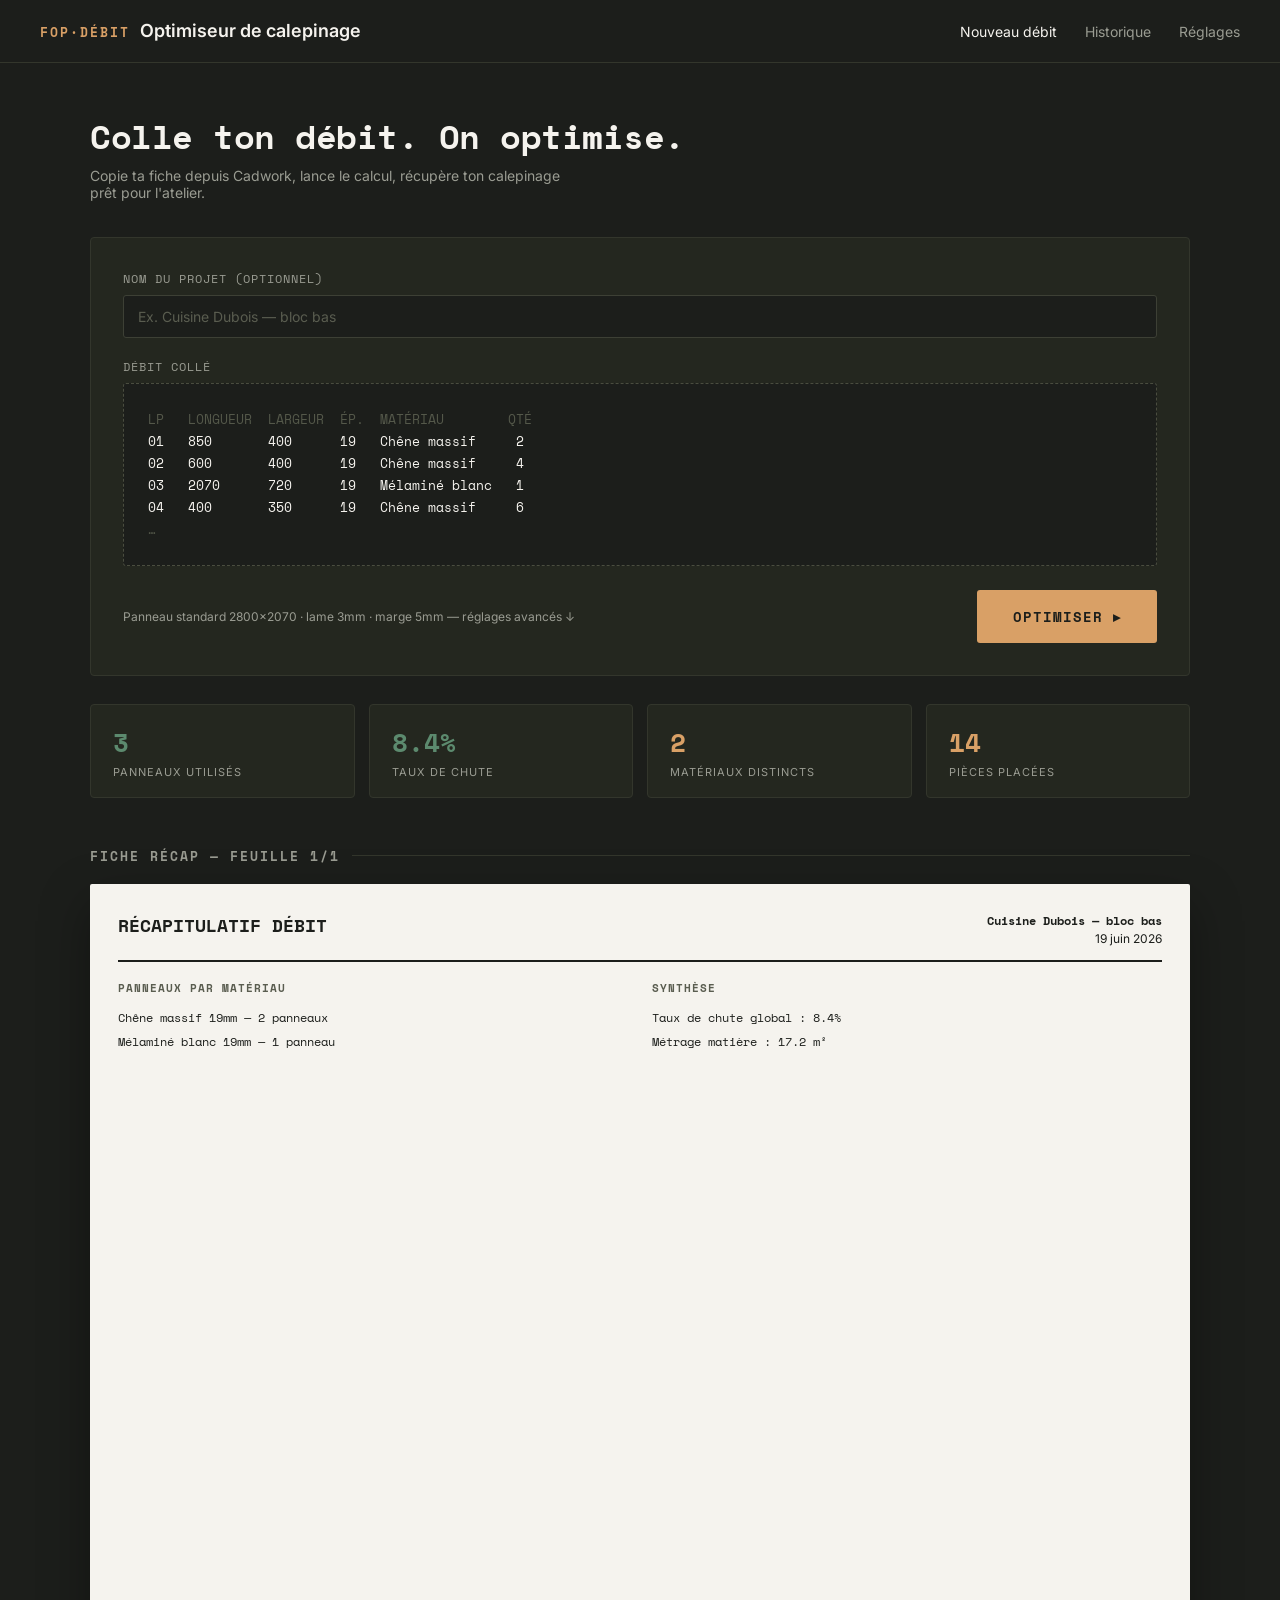
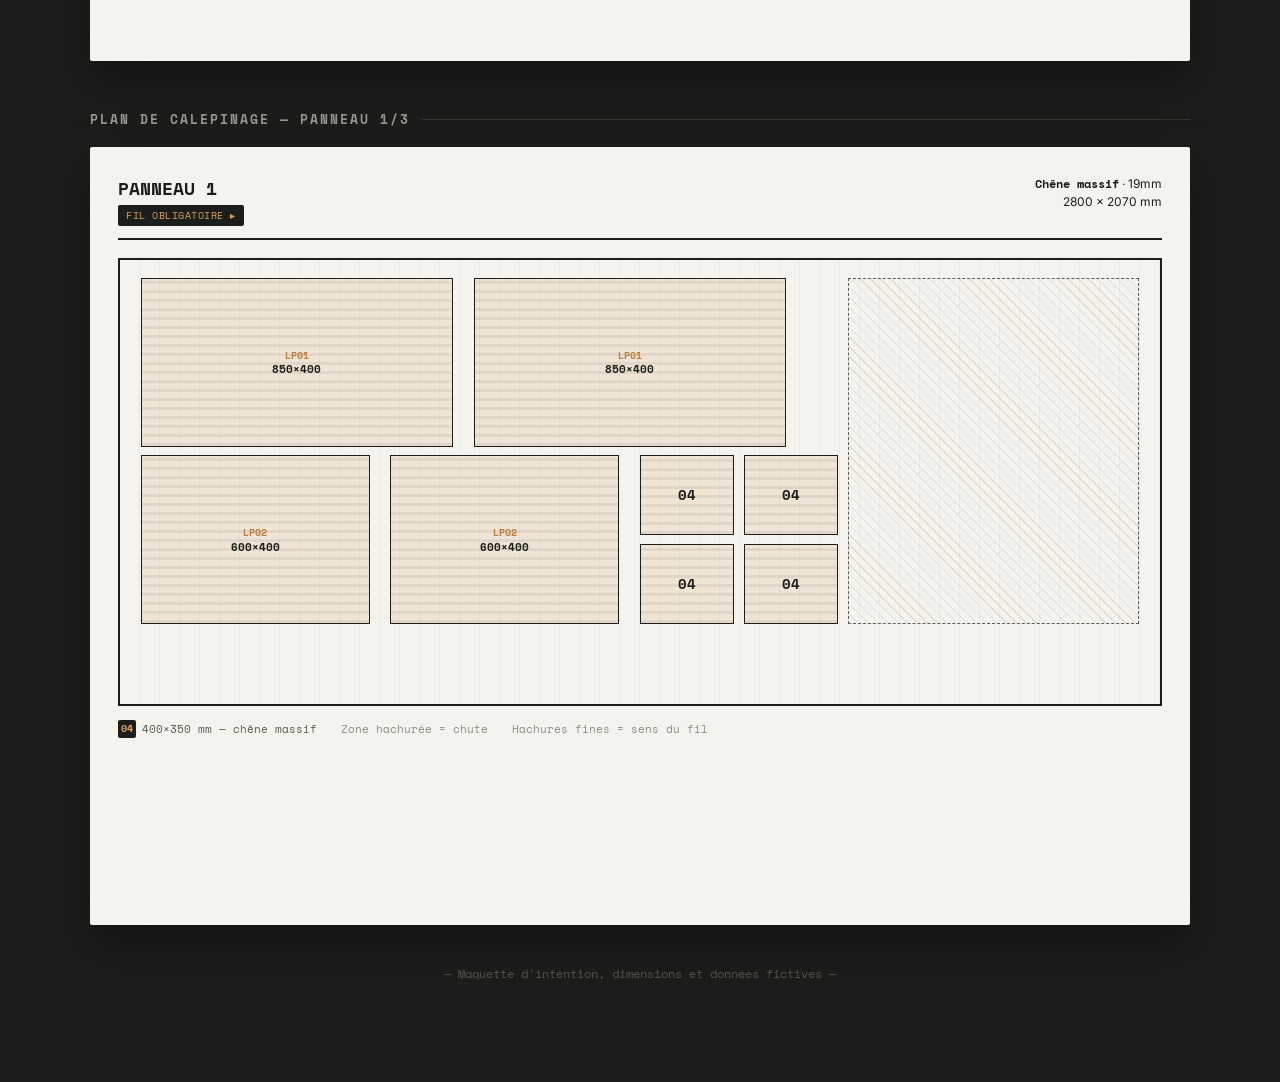
<file: maquette-reference/maquette.html>
<!DOCTYPE html>
<html lang="fr">
<head>
<meta charset="UTF-8">
<meta name="viewport" content="width=device-width, initial-scale=1.0">
<title>Débit — Maquette</title>
<link rel="preconnect" href="https://fonts.googleapis.com">
<link href="https://fonts.googleapis.com/css2?family=Space+Mono:wght@400;700&family=Inter:wght@400;500;600;700&display=swap" rel="stylesheet">
<style>
  :root{
    --bg: #1C1E1B;
    --bg-soft: #24271F;
    --panel: #F5F3EE;
    --panel-line: #D8D3C4;
    --wood: #D9A066;
    --wood-deep: #B97F3F;
    --ink: #F5F3EE;
    --ink-dim: #9A9C92;
    --alert: #C44536;
    --ok: #5C8A6E;
    --mono: 'Space Mono', monospace;
    --sans: 'Inter', sans-serif;
  }
  *{box-sizing:border-box; margin:0; padding:0;}
  body{
    background:var(--bg);
    color:var(--ink);
    font-family:var(--sans);
    min-height:100vh;
  }
  .topbar{
    display:flex; align-items:center; justify-content:space-between;
    padding:20px 40px;
    border-bottom:1px solid #33362c;
  }
  .brand{
    display:flex; align-items:baseline; gap:10px;
  }
  .brand .mark{
    font-family:var(--mono); font-weight:700; font-size:13px;
    color:var(--wood); letter-spacing:2px;
  }
  .brand .name{
    font-size:18px; font-weight:600;
  }
  .nav{
    display:flex; gap:28px;
    font-size:14px; color:var(--ink-dim);
  }
  .nav a{ color:var(--ink-dim); text-decoration:none; cursor:default;}
  .nav a.active{ color:var(--ink); }

  .wrap{
    max-width:1180px; margin:0 auto; padding:48px 40px 100px;
  }

  .lede{
    display:flex; justify-content:space-between; align-items:flex-end;
    margin-bottom:36px; gap:24px; flex-wrap:wrap;
  }
  h1{
    font-family:var(--mono); font-weight:700; font-size:34px; letter-spacing:-0.5px;
  }
  .lede p{
    color:var(--ink-dim); font-size:14px; margin-top:6px; max-width:480px;
  }

  .stagebox{
    background:var(--bg-soft);
    border:1px solid #33362c;
    border-radius:4px;
    padding:32px;
    margin-bottom:28px;
  }
  .field-row{
    display:flex; gap:16px; margin-bottom:20px; flex-wrap:wrap;
  }
  .field{
    flex:1; min-width:240px;
  }
  .field label{
    display:block; font-size:12px; color:var(--ink-dim); margin-bottom:8px;
    text-transform:uppercase; letter-spacing:1px; font-family:var(--mono);
  }
  .field input{
    width:100%; background:var(--bg); border:1px solid #3d4035; color:var(--ink);
    padding:12px 14px; border-radius:3px; font-size:14px; font-family:var(--sans);
  }
  .field input::placeholder{ color:#5a5d50; }

  .paste-zone{
    background:var(--bg);
    border:1px dashed #4a4d3f;
    border-radius:3px;
    padding:24px;
    font-family:var(--mono);
    font-size:13px;
    color:var(--ink-dim);
    min-height:160px;
    line-height:1.7;
    white-space:pre;
    overflow-x:auto;
  }
  .paste-zone .row{ color:var(--ink); }
  .paste-zone .ghost{ color:#54584a; }

  .actions{
    display:flex; justify-content:space-between; align-items:center;
    margin-top:24px;
  }
  .actions .hint{ font-size:12px; color:var(--ink-dim); }
  .btn-optimize{
    background:var(--wood); color:#1C1E1B; border:none;
    font-family:var(--mono); font-weight:700; font-size:14px;
    letter-spacing:1px; text-transform:uppercase;
    padding:16px 36px; border-radius:3px; cursor:pointer;
  }

  .resultbar{
    display:flex; gap:14px; margin-bottom:28px; flex-wrap:wrap;
  }
  .stat{
    background:var(--bg-soft); border:1px solid #33362c; border-radius:4px;
    padding:18px 22px; flex:1; min-width:150px;
  }
  .stat .v{ font-family:var(--mono); font-size:26px; font-weight:700; color:var(--wood); }
  .stat .l{ font-size:11px; color:var(--ink-dim); text-transform:uppercase; letter-spacing:1px; margin-top:4px; }
  .stat.ok .v{ color:var(--ok); }

  /* ---- Plan de calepinage ---- */
  .sheet-section{
    margin-top:48px;
  }
  .sheet-section h2{
    font-family:var(--mono); font-size:13px; text-transform:uppercase;
    letter-spacing:2px; color:var(--ink-dim); margin-bottom:18px;
    display:flex; align-items:center; gap:12px;
  }
  .sheet-section h2::after{
    content:''; flex:1; height:1px; background:#33362c;
  }

  .sheet-page{
    background:var(--panel);
    color:#1C1E1B;
    border-radius:2px;
    padding:28px;
    aspect-ratio: 297/210;
    width:100%;
    position:relative;
    box-shadow: 0 20px 50px rgba(0,0,0,0.35);
  }
  .sheet-head{
    display:flex; justify-content:space-between; align-items:flex-start;
    border-bottom:2px solid #1C1E1B;
    padding-bottom:12px; margin-bottom:18px;
  }
  .sheet-head .title{ font-family:var(--mono); font-weight:700; font-size:18px; }
  .sheet-head .meta{ text-align:right; font-size:12px; line-height:1.5; }
  .sheet-head .meta b{ font-family:var(--mono); }
  .tag-fil{
    display:inline-block; background:#1C1E1B; color:var(--wood);
    font-family:var(--mono); font-size:10px; padding:3px 8px; border-radius:2px;
    letter-spacing:0.5px; margin-top:4px;
  }

  .panel-canvas{
    position:relative;
    width:100%;
    height:62%;
    border:2px solid #1C1E1B;
    background:
      repeating-linear-gradient(90deg, transparent 0 19px, rgba(0,0,0,0.04) 19px 20px);
  }
  .piece{
    position:absolute;
    border:1.5px solid #1C1E1B;
    background:rgba(217,160,102,0.18);
    display:flex; align-items:center; justify-content:center;
    font-family:var(--mono); text-align:center; overflow:hidden;
  }
  .piece.fil{
    background:
      repeating-linear-gradient(0deg, rgba(28,30,27,0.07) 0 3px, transparent 3px 9px),
      rgba(217,160,102,0.18);
  }
  .piece .txt{ font-size:11px; line-height:1.3; font-weight:700; }
  .piece .txt .lp{ color:var(--wood-deep); font-size:10px; }
  .piece.small .txt{ font-size:14px; font-weight:700; }
  .piece.waste{
    background:repeating-linear-gradient(45deg, transparent 0 6px, #d8d3c4 6px 7px);
    border-style:dashed; opacity:0.7;
  }

  .legend{
    margin-top:14px; display:flex; gap:24px; font-size:11px; font-family:var(--mono);
    color:#5a5d50;
  }
  .legend .item{ display:flex; align-items:center; gap:6px;}
  .legend .lp-num{
    background:#1C1E1B; color:var(--wood); width:18px; height:18px; border-radius:2px;
    display:flex; align-items:center; justify-content:center; font-size:10px; font-weight:700;
  }

  .footer-note{
    text-align:center; margin-top:40px; color:#54584a; font-size:12px; font-family:var(--mono);
  }
</style>
</head>
<body>

<div class="topbar">
  <div class="brand">
    <span class="mark">FOP·DÉBIT</span>
    <span class="name">Optimiseur de calepinage</span>
  </div>
  <div class="nav">
    <a class="active">Nouveau débit</a>
    <a>Historique</a>
    <a>Réglages</a>
  </div>
</div>

<div class="wrap">

  <div class="lede">
    <div>
      <h1>Colle ton débit. On optimise.</h1>
      <p>Copie ta fiche depuis Cadwork, lance le calcul, récupère ton calepinage prêt pour l'atelier.</p>
    </div>
  </div>

  <div class="stagebox">
    <div class="field-row">
      <div class="field">
        <label>Nom du projet (optionnel)</label>
        <input type="text" placeholder="Ex. Cuisine Dubois — bloc bas">
      </div>
    </div>

    <div class="field">
      <label>Débit collé</label>
      <div class="paste-zone"><span class="ghost">LP   LONGUEUR  LARGEUR  ÉP.  MATÉRIAU        QTÉ</span>
<span class="row">01   850       400      19   Chêne massif     2</span>
<span class="row">02   600       400      19   Chêne massif     4</span>
<span class="row">03   2070      720      19   Mélaminé blanc   1</span>
<span class="row">04   400       350      19   Chêne massif     6</span>
<span class="ghost">…</span></div>
    </div>

    <div class="actions">
      <span class="hint">Panneau standard 2800×2070 · lame 3mm · marge 5mm — réglages avancés ↓</span>
      <button class="btn-optimize">Optimiser ▸</button>
    </div>
  </div>

  <div class="resultbar">
    <div class="stat ok"><div class="v">3</div><div class="l">Panneaux utilisés</div></div>
    <div class="stat ok"><div class="v">8.4%</div><div class="l">Taux de chute</div></div>
    <div class="stat"><div class="v">2</div><div class="l">Matériaux distincts</div></div>
    <div class="stat"><div class="v">14</div><div class="l">Pièces placées</div></div>
  </div>

  <div class="sheet-section">
    <h2>Fiche récap — feuille 1/1</h2>
  </div>
  <div class="sheet-page" style="margin-bottom:48px;">
    <div class="sheet-head">
      <div>
        <div class="title">RÉCAPITULATIF DÉBIT</div>
      </div>
      <div class="meta">
        <div><b>Cuisine Dubois — bloc bas</b></div>
        <div>19 juin 2026</div>
      </div>
    </div>
    <div style="display:grid; grid-template-columns:1fr 1fr; gap:24px; font-family:var(--mono); font-size:12px;">
      <div>
        <div style="font-weight:700; margin-bottom:10px; letter-spacing:1px; text-transform:uppercase; font-size:11px; color:#5a5d50;">Panneaux par matériau</div>
        <div style="line-height:2;">
          Chêne massif 19mm — 2 panneaux<br>
          Mélaminé blanc 19mm — 1 panneau
        </div>
      </div>
      <div>
        <div style="font-weight:700; margin-bottom:10px; letter-spacing:1px; text-transform:uppercase; font-size:11px; color:#5a5d50;">Synthèse</div>
        <div style="line-height:2;">
          Taux de chute global : 8.4%<br>
          Métrage matière : 17.2 m²
        </div>
      </div>
    </div>
  </div>

  <div class="sheet-section">
    <h2>Plan de calepinage — panneau 1/3</h2>
  </div>
  <div class="sheet-page">
    <div class="sheet-head">
      <div>
        <div class="title">PANNEAU 1</div>
        <span class="tag-fil">FIL OBLIGATOIRE ▸</span>
      </div>
      <div class="meta">
        <b>Chêne massif</b> · 19mm<br>
        2800 × 2070 mm
      </div>
    </div>

    <div class="panel-canvas">
      <!-- pièces avec fil obligatoire, texte dans rectangle -->
      <div class="piece fil" style="left:2%; top:4%; width:30%; height:38%;">
        <div class="txt"><span class="lp">LP01</span><br>850×400</div>
      </div>
      <div class="piece fil" style="left:34%; top:4%; width:30%; height:38%;">
        <div class="txt"><span class="lp">LP01</span><br>850×400</div>
      </div>
      <div class="piece fil" style="left:2%; top:44%; width:22%; height:38%;">
        <div class="txt"><span class="lp">LP02</span><br>600×400</div>
      </div>
      <div class="piece fil" style="left:26%; top:44%; width:22%; height:38%;">
        <div class="txt"><span class="lp">LP02</span><br>600×400</div>
      </div>
      <!-- petites pièces -> bascule légende -->
      <div class="piece fil small" style="left:50%; top:44%; width:9%; height:18%;">
        <div class="txt">04</div>
      </div>
      <div class="piece fil small" style="left:60%; top:44%; width:9%; height:18%;">
        <div class="txt">04</div>
      </div>
      <div class="piece fil small" style="left:50%; top:64%; width:9%; height:18%;">
        <div class="txt">04</div>
      </div>
      <div class="piece fil small" style="left:60%; top:64%; width:9%; height:18%;">
        <div class="txt">04</div>
      </div>
      <!-- chute -->
      <div class="piece waste" style="left:70%; top:4%; width:28%; height:78%;">
      </div>
    </div>

    <div class="legend">
      <div class="item"><span class="lp-num">04</span> 400×350 mm — chêne massif</div>
      <div class="item" style="color:#8a8d80;">Zone hachurée = chute</div>
      <div class="item" style="color:#8a8d80;">Hachures fines = sens du fil</div>
    </div>
  </div>

  <div class="footer-note">— Maquette d'intention, dimensions et données fictives —</div>

</div>

</body>
</html>
</file>
